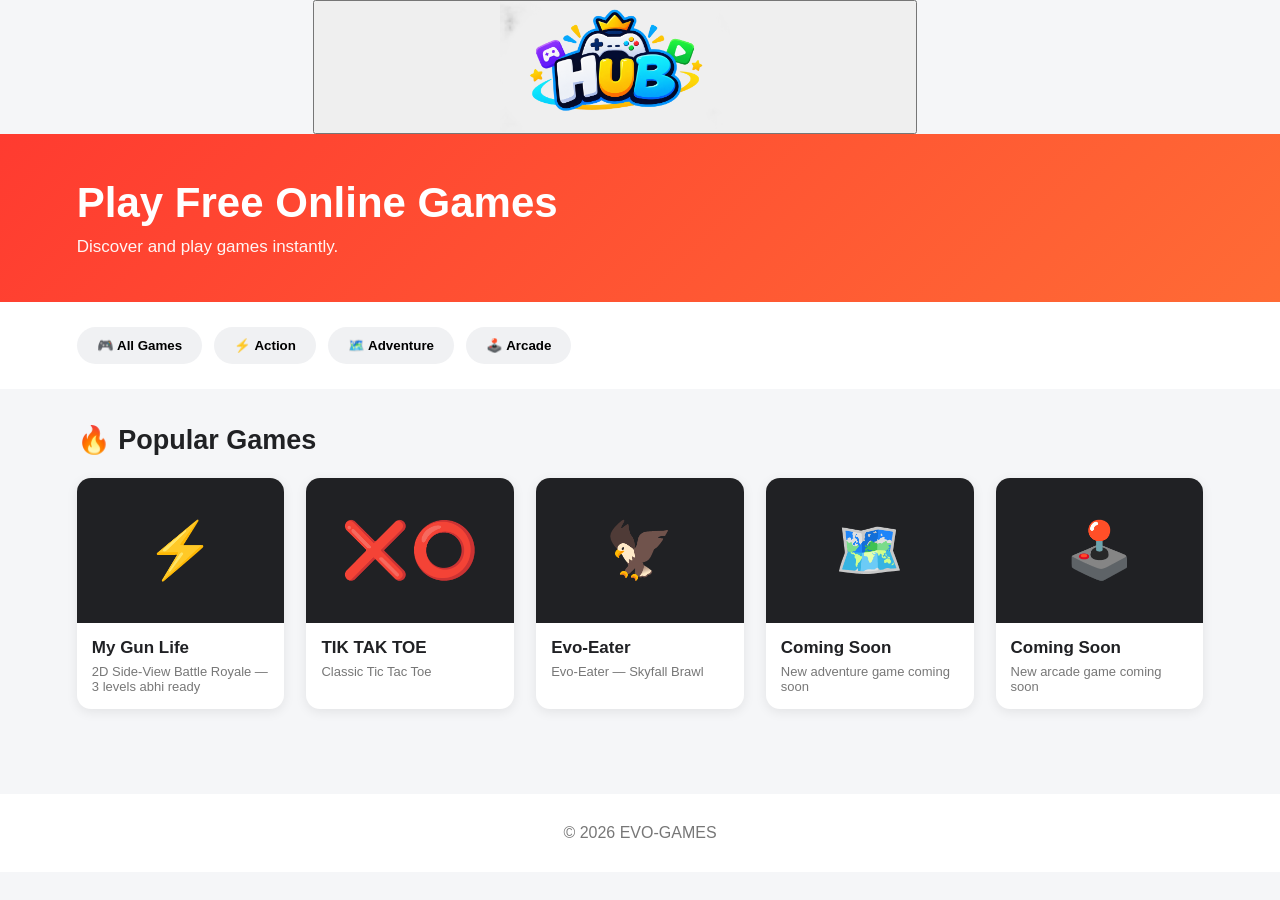
<file: index.html>
<!DOCTYPE html>
<html lang="en">
<head>
  <meta charset="UTF-8">
  <meta name="viewport" content="width=device-width, initial-scale=1.0">

  <title>EVO-GAMES HUB</title>

  <!-- FAVICON -->
  <link rel="icon" type="image/png" sizes="512x512" href="./icon/icon.png?v=3">
  <link rel="icon" type="image/png" sizes="192x192" href="./icon/icon.png?v=3">
  <link rel="icon" type="image/png" sizes="32x32" href="./icon/icon.png?v=3">
  <link rel="icon" type="image/png" sizes="16x16" href="./icon/icon.png?v=3">
  <link rel="shortcut icon" href="./icon/icon.png?v=3">

  <link rel="stylesheet" href="style.css">
</head>

<body>

  <!-- HEADER -->
  <header>
    <button class="logo" id="logoBtn" aria-label="Home">
      <img src="./logo.png" alt="EVO-GAMES HUB">
    </button>
  </header>

  <!-- HERO -->
  <section class="hero">
    <h1>Play Free Online Games</h1>
    <p>Discover and play games instantly.</p>
  </section>

  <!-- CATEGORIES -->
  <div class="categories">
    <button class="category" onclick="filterGames('all')">🎮 All Games</button>
    <button class="category" onclick="filterGames('action')">⚡ Action</button>
    <button class="category" onclick="filterGames('adventure')">🗺️ Adventure</button>
    <button class="category" onclick="filterGames('arcade')">🕹️ Arcade</button>
  </div>

  <!-- GAMES -->
  <main class="games-section">
    <h2>🔥 Popular Games</h2>
    <div class="game-grid" id="gameGrid"></div>
  </main>

  <!-- FOOTER -->
  <footer>
    © 2026 EVO-GAMES
  </footer>

  <!-- GAME OVERLAY -->
  <div id="gameOverlay">
    <button id="gameCloseBtn" aria-label="Close Game">✕</button>
    <iframe id="gameFrame" src="" title="Game" allowfullscreen></iframe>
  </div>

  <!-- QUIT CONFIRM MODAL -->
  <div id="confirmBackdrop">
    <div class="confirm-box">
      <button class="confirm-close" id="confirmCloseBtn" aria-label="Close">✕</button>
      <p>Do you want to quit the game and go to the home page?</p>
      <div class="confirm-actions">
        <button class="btn-yes" id="confirmYesBtn">YES</button>
        <button class="btn-no" id="confirmNoBtn">NO</button>
      </div>
    </div>
  </div>

  <script src="script.js"></script>
</body>
</html>
</file>
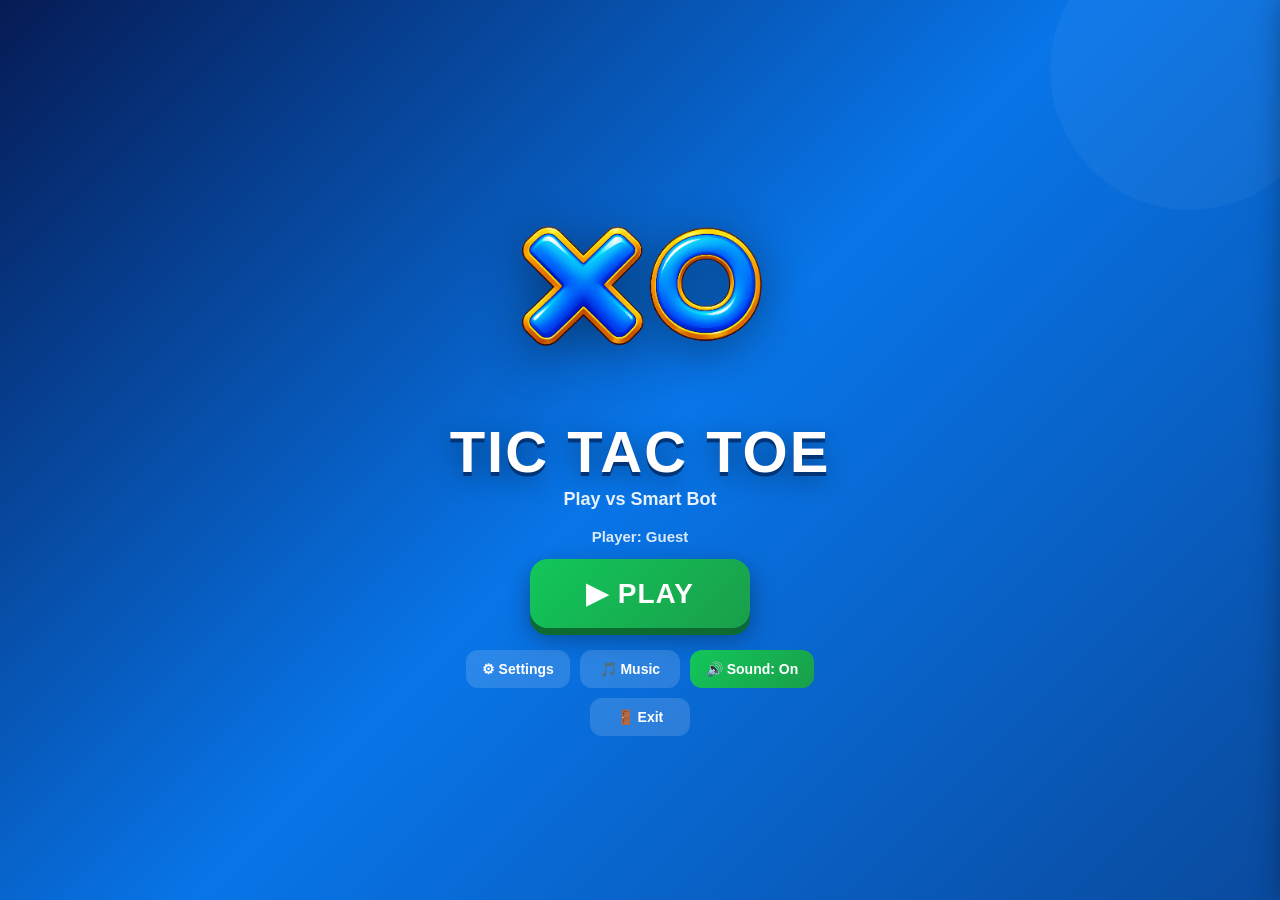
<file: games/tik-tak-toe/index.html>
<!DOCTYPE html>
<html lang="en">
<head>
<meta charset="UTF-8">
<meta name="viewport" content="width=device-width,initial-scale=1.0,user-scalable=no">
<title>Tic Tac Toe - vs Bot</title>
<style>
*{box-sizing:border-box}
html,body{margin:0;width:100%;height:100%;font-family:Arial,sans-serif;overflow:hidden}
body{background:linear-gradient(135deg,#061b55,#0875e8);display:flex;align-items:center;justify-content:center;color:#fff}
.game{width:min(94vw,520px);text-align:center;position:relative}
.title{font-size:clamp(32px,7vw,52px);font-weight:900;text-shadow:0 4px 0 #003477;margin:0 0 4px}
.status{font-size:clamp(18px,4vw,26px);font-weight:800;margin:2px 0 8px;min-height:28px}
.board-wrap{position:relative;width:min(85vw,420px);aspect-ratio:1;margin:auto;background:rgba(0,0,0,.16);border-radius:26px;padding:10px;box-shadow:0 12px 32px rgba(0,0,0,.35)}
.board-bg{position:absolute;inset:0;width:100%;height:100%;object-fit:cover;border-radius:26px}
.grid{position:absolute;inset:15%;display:grid;grid-template-columns:repeat(3,1fr);grid-template-rows:repeat(3,1fr);gap:2.8%;z-index:2}
.cell{border:0;background:rgba(0,40,120,.08);border-radius:12px;cursor:pointer;position:relative;display:flex;align-items:center;justify-content:center;padding:0}
.cell:hover{background:rgba(255,255,255,.08)}
.cell img{width:82%;height:82%;object-fit:contain;pointer-events:none}
.score{display:flex;justify-content:center;gap:10px;margin-top:8px;font-weight:800;flex-wrap:wrap;font-size:14px}
.score span{background:rgba(0,0,0,.2);padding:5px 11px;border-radius:8px}
.overlay{position:fixed;inset:0;background:rgba(3,16,60,.92);display:flex;align-items:center;justify-content:center;z-index:10;padding:20px}
.box{position:relative;width:min(92vw,440px);text-align:center;background:linear-gradient(145deg,#0b398d,#075bc4);padding:28px 20px;border-radius:26px;box-shadow:0 20px 60px rgba(0,0,0,.5);border:2px solid rgba(255,255,255,.16)}

.box-close{
  position:absolute;top:8px;right:8px;width:42px;height:42px;border:0;border-radius:50%;
  background:#e02440;color:#fff;font-size:24px;font-weight:900;cursor:pointer;
  display:flex;align-items:center;justify-content:center;line-height:1;transition:.15s;z-index:5;
  border:3px solid #fff;box-shadow:0 3px 12px rgba(0,0,0,.45);
}
.box-close:hover{background:#ff4060;transform:scale(1.12);box-shadow:0 4px 16px rgba(224,36,64,.6)}
.box-title{padding-right:28px}

.box-title{font-size:clamp(24px,6vw,38px);font-weight:900;margin:0 0 6px}
.box-sub{font-size:15px;font-weight:700;margin:0 0 18px;opacity:.95}
.diff-row{display:flex;flex-direction:column;gap:10px;margin-bottom:6px}
.diff-btn{border:0;border-radius:14px;padding:14px 18px;font-size:18px;font-weight:800;cursor:pointer;color:#fff;transition:.15s;box-shadow:0 5px 0 rgba(0,0,0,.25);text-align:left;display:flex;align-items:center;justify-content:space-between}
.diff-btn:hover{transform:translateY(-2px);filter:brightness(1.08)}
.diff-btn:active{transform:translateY(2px);box-shadow:0 2px 0 rgba(0,0,0,.25)}
.diff-easy{background:linear-gradient(135deg,#1a9e4a,#12c75a)}
.diff-normal{background:linear-gradient(135deg,#c47a0a,#e8a020)}
.diff-hard{background:linear-gradient(135deg,#b01a2e,#e02440)}
.diff-desc{font-size:12px;font-weight:600;opacity:.9}
.choice-row{display:flex;justify-content:center;gap:16px}
.choice{width:120px;height:120px;border:0;border-radius:20px;background:rgba(255,255,255,.12);cursor:pointer;display:flex;align-items:center;justify-content:center;transition:.15s;box-shadow:0 7px 0 rgba(0,0,0,.2)}
.choice:hover{transform:translateY(-3px);background:rgba(255,255,255,.2)}
.choice:active{transform:translateY(2px);box-shadow:0 3px 0 rgba(0,0,0,.2)}
.choice img{width:88%;height:88%;object-fit:contain}
.hidden{display:none!important}
.result{font-size:clamp(20px,5vw,30px);font-weight:900;min-height:32px;margin-top:6px}
.diff-badge{font-size:12px;font-weight:700;opacity:.85;margin-top:4px}

/* HOME */
.home{position:fixed;inset:0;background:linear-gradient(135deg,#061b55 0%,#0875e8 50%,#0a4a9e 100%);display:flex;flex-direction:column;align-items:center;justify-content:center;z-index:20;padding:20px;overflow:auto}
.home::before{content:'';position:absolute;width:280px;height:280px;border-radius:50%;background:rgba(255,255,255,.04);top:-70px;right:-50px}
.home-logo{width:min(60vw,250px);margin-bottom:4px;filter:drop-shadow(0 10px 24px rgba(0,0,0,.4));animation:float 3s ease-in-out infinite;position:relative;z-index:1}
@keyframes float{0%,100%{transform:translateY(0)}50%{transform:translateY(-8px)}}
.home-title{font-size:clamp(34px,8.5vw,58px);font-weight:900;text-shadow:0 4px 0 #003477,0 8px 24px rgba(0,0,0,.4);margin:0 0 4px;letter-spacing:2px;position:relative;z-index:1}
.home-sub{font-size:clamp(14px,3.2vw,18px);font-weight:700;opacity:.9;margin:0 0 18px;position:relative;z-index:1}
.home-player{font-size:15px;font-weight:700;opacity:.85;margin-bottom:14px;position:relative;z-index:1}
.home-play{border:0;border-radius:18px;padding:18px 56px;font-size:clamp(22px,5vw,28px);font-weight:900;cursor:pointer;color:#fff;background:linear-gradient(135deg,#12c75a,#1a9e4a);box-shadow:0 7px 0 #0d6b32,0 10px 24px rgba(0,0,0,.35);transition:.15s;letter-spacing:1px;position:relative;z-index:1}
.home-play:hover{transform:translateY(-3px);box-shadow:0 10px 0 #0d6b32,0 14px 30px rgba(0,0,0,.4);filter:brightness(1.08)}
.home-play:active{transform:translateY(3px);box-shadow:0 3px 0 #0d6b32}
.home-menu{display:flex;flex-wrap:wrap;justify-content:center;gap:10px;margin-top:22px;position:relative;z-index:1;max-width:360px}
.menu-btn{border:0;border-radius:12px;padding:11px 16px;font-size:14px;font-weight:800;cursor:pointer;color:#fff;background:rgba(255,255,255,.14);transition:.15s;min-width:100px}
.menu-btn:hover{background:rgba(255,255,255,.24);transform:translateY(-2px)}
.menu-btn.on{background:linear-gradient(135deg,#12c75a,#1a9e4a)}
.menu-btn.off{opacity:.55}

/* Music side panel */
.music-panel{
  position:fixed;top:0;right:0;height:100%;width:min(280px,78vw);
  background:linear-gradient(180deg,#0a2d6e,#0b4a9e);
  box-shadow:-8px 0 30px rgba(0,0,0,.45);
  z-index:25;transform:translateX(105%);transition:transform .28s ease;
  padding:20px 16px;display:flex;flex-direction:column;gap:8px;
  border-left:2px solid rgba(255,255,255,.15);
}
.music-panel.open{transform:translateX(0)}
.music-panel h3{margin:0 0 10px;font-size:20px;font-weight:900;text-align:center}
.music-item{
  border:0;border-radius:12px;padding:12px 14px;font-size:15px;font-weight:800;
  cursor:pointer;color:#fff;background:rgba(255,255,255,.12);text-align:left;
  display:flex;align-items:center;justify-content:space-between;transition:.15s;
}
.music-item:hover{background:rgba(255,255,255,.22)}
.music-item.playing{background:linear-gradient(135deg,#12c75a,#1a9e4a);box-shadow:0 0 12px rgba(18,199,90,.4)}
.music-stop{margin-top:8px;background:rgba(176,26,46,.7)!important}
.music-close{margin-top:auto;border:0;border-radius:12px;padding:12px;font-size:15px;font-weight:800;cursor:pointer;color:#fff;background:rgba(255,255,255,.15)}
.music-close:hover{background:rgba(255,255,255,.25)}
.music-now{font-size:12px;opacity:.8;text-align:center;min-height:18px;margin-bottom:4px}

/* Corner Home */
.corner-home{
  position:fixed;top:14px;left:14px;z-index:15;
  border:0;border-radius:12px;padding:10px 14px;font-size:15px;font-weight:800;
  cursor:pointer;color:#fff;background:rgba(0,0,0,.35);backdrop-filter:blur(6px);
  border:1px solid rgba(255,255,255,.2);transition:.15s;
}
.corner-home:hover{background:rgba(0,0,0,.5);transform:scale(1.05)}
.corner-home.hidden{display:none}

.confirm-box .btn-row{display:flex;gap:14px;justify-content:center;margin-top:8px}
.confirm-yes,.confirm-no{border:0;border-radius:12px;padding:12px 28px;font-size:16px;font-weight:800;cursor:pointer;color:#fff;transition:.15s}
.confirm-yes{background:linear-gradient(135deg,#12c75a,#1a9e4a);box-shadow:0 4px 0 #0d6b32}
.confirm-no{background:linear-gradient(135deg,#b01a2e,#e02440);box-shadow:0 4px 0 #7a1020}
.confirm-yes:hover,.confirm-no:hover{filter:brightness(1.1);transform:translateY(-2px)}

.settings-row{display:flex;flex-direction:column;gap:12px;text-align:left;margin:12px 0 8px}
.set-item{display:flex;align-items:center;justify-content:space-between;background:rgba(0,0,0,.2);padding:12px 14px;border-radius:12px}
.set-item label{font-weight:700;font-size:15px}
.set-item input[type=text]{border:0;border-radius:8px;padding:8px 12px;font-size:15px;font-weight:700;width:140px;background:rgba(255,255,255,.15);color:#fff;outline:none}
.set-item input[type=text]::placeholder{color:rgba(255,255,255,.5)}
.toggle{width:48px;height:26px;border-radius:13px;background:#555;border:0;cursor:pointer;position:relative;transition:.2s}
.toggle::after{content:'';position:absolute;width:20px;height:20px;border-radius:50%;background:#fff;top:3px;left:3px;transition:.2s}
.toggle.on{background:#12c75a}
.toggle.on::after{left:25px}
.set-close{margin-top:14px;border:0;border-radius:12px;padding:12px 32px;font-size:16px;font-weight:800;cursor:pointer;color:#fff;background:rgba(255,255,255,.2)}
.set-close:hover{background:rgba(255,255,255,.3)}

.replay-wrap{margin-top:8px;display:none;justify-content:center;align-items:center;position:relative;min-height:52px}
.replay-wrap.show{display:flex}
.replay-btn{position:relative;z-index:2;border:0;border-radius:16px;padding:14px 46px;font-size:clamp(20px,4.5vw,26px);font-weight:900;cursor:pointer;color:#fff;background:linear-gradient(135deg,#12c75a,#1a9e4a);box-shadow:0 5px 0 #0d6b32;letter-spacing:1px;transition:.15s}
.replay-btn:hover{transform:translateY(-2px);filter:brightness(1.1)}
.replay-btn:active{transform:translateY(3px);box-shadow:0 2px 0 #0d6b32}
.replay-wrap::before,.replay-wrap::after{content:'';position:absolute;top:50%;width:24px;height:24px;border-radius:50%;transform:translateY(-50%);pointer-events:none;animation:sideGlow 1.4s ease-in-out infinite}
.replay-wrap::before{left:-6px;background:radial-gradient(circle,#7cffb0 0%,transparent 70%);box-shadow:0 0 16px 6px rgba(80,255,160,.5)}
.replay-wrap::after{right:-6px;background:radial-gradient(circle,#7cffb0 0%,transparent 70%);box-shadow:0 0 16px 6px rgba(80,255,160,.5);animation-delay:.7s}
@keyframes sideGlow{0%,100%{opacity:.4;transform:translateY(-50%) scale(.85)}50%{opacity:1;transform:translateY(-50%) scale(1.15)}}
.light-l,.light-r{position:absolute;top:50%;height:3px;width:36px;border-radius:3px;background:linear-gradient(90deg,transparent,#7cffb0,transparent);transform:translateY(-50%);pointer-events:none;animation:streak 1.6s ease-in-out infinite}
.light-l{left:-44px;animation-delay:.2s}
.light-r{right:-44px;animation-delay:.9s}
@keyframes streak{0%,100%{opacity:0;width:16px}50%{opacity:.85;width:42px}}

@media(max-height:700px){
  .title{font-size:30px}.status{margin-bottom:4px;font-size:16px}
  .board-wrap{width:min(68vh,360px)}
  .home-logo{width:min(40vw,160px)}.home-title{font-size:clamp(26px,6vw,40px)}.home-sub{margin-bottom:12px}
  .result{font-size:18px;min-height:26px}
}
</style>
</head>
<body>

<!-- HOME -->
<div class="home" id="homeScreen">
  <img class="home-logo" src="xo.png" alt="XO">
  <h1 class="home-title">TIC TAC TOE</h1>
  <p class="home-sub">Play vs Smart Bot</p>
  <div class="home-player" id="homePlayerLabel">Player: Guest</div>
  <button class="home-play" onclick="goToDiff()">▶  PLAY</button>
  <div class="home-menu">
    <button class="menu-btn" onclick="openSettings()">⚙ Settings</button>
    <button class="menu-btn" id="musicBtn" onclick="openMusicPanel()">🎵 Music</button>
    <button class="menu-btn on" id="soundBtn" onclick="toggleSound()">🔊 Sound: On</button>
    <button class="menu-btn" onclick="exitGame()">🚪 Exit</button>
  </div>
</div>

<!-- Music side list -->
<div class="music-panel" id="musicPanel">
  <h3>🎵 Music List</h3>
  <div class="music-now" id="musicNow">Select a track</div>
  <button class="music-item" data-track="1" onclick="playMusic(1)">Music 1 <span>▶</span></button>
  <button class="music-item" data-track="2" onclick="playMusic(2)">Music 2 <span>▶</span></button>
  <button class="music-item" data-track="3" onclick="playMusic(3)">Music 3 <span>▶</span></button>
  <button class="music-item" data-track="4" onclick="playMusic(4)">Music 4 <span>▶</span></button>
  <button class="music-item" data-track="5" onclick="playMusic(5)">Music 5 <span>▶</span></button>
  <button class="music-item music-stop" onclick="stopMusicTrack()">⏹ Stop Music</button>
  <button class="music-close" onclick="closeMusicPanel()">Close</button>
</div>

<button class="corner-home hidden" id="cornerHome" onclick="askGoHome()">🏠 Home</button>

<div class="game">
  <h1 class="title">TIC TAC TOE</h1>
  <div class="status" id="status"></div>
  <div class="board-wrap">
    <img class="board-bg" src="board.png" alt="Board">
    <div class="grid" id="grid"></div>
  </div>
  <div class="result" id="result"></div>
  <div class="replay-wrap" id="replayWrap">
    <span class="light-l"></span>
    <button class="replay-btn" onclick="replayGame()">▶  PLAY</button>
    <span class="light-r"></span>
  </div>
  <div class="score"><span>X: <b id="xScore">0</b></span><span>O: <b id="oScore">0</b></span><span>Draw: <b id="dScore">0</b></span></div>
  <div class="diff-badge" id="diffBadge"></div>
</div>

<div class="overlay hidden" id="diffScreen">
  <div class="box">
    <button class="box-close" onclick="closeDiff()" title="Close">✕</button>
    <div class="box-title">SELECT DIFFICULTY</div>
    <div class="box-sub">Choose how hard the Bot plays</div>
    <div class="diff-row">
      <button class="diff-btn diff-easy" onclick="selectDiff('easy')"><span>😊 EASY</span><span class="diff-desc">Bot makes mistakes</span></button>
      <button class="diff-btn diff-normal" onclick="selectDiff('normal')"><span>😐 NORMAL</span><span class="diff-desc">Balanced challenge</span></button>
      <button class="diff-btn diff-hard" onclick="selectDiff('hard')"><span>🔥 HARD</span><span class="diff-desc">Almost unbeatable</span></button>
    </div>
  </div>
</div>

<div class="overlay hidden" id="choose">
  <div class="box">
    <button class="box-close" onclick="closeChoose()" title="Close">✕</button>
    <div class="box-title">CHOOSE YOUR SYMBOL</div>
    <div class="box-sub">Choose X or O — the other will be the Bot</div>
    <div class="choice-row">
      <button class="choice" onclick="chooseSymbol('X')"><img src="x.png" alt="X"></button>
      <button class="choice" onclick="chooseSymbol('O')"><img src="o.png" alt="O"></button>
    </div>
  </div>
</div>

<div class="overlay hidden" id="confirmScreen">
  <div class="box confirm-box">
    <div class="box-title">Leave Game?</div>
    <div class="box-sub">Do you want to leave the game and go to the home page?</div>
    <div class="btn-row">
      <button class="confirm-yes" onclick="confirmHomeYes()">Yes</button>
      <button class="confirm-no" onclick="confirmHomeNo()">No</button>
    </div>
  </div>
</div>

<div class="overlay hidden" id="settingsScreen">
  <div class="box">
    <div class="box-title">⚙ Settings</div>
    <div class="settings-row">
      <div class="set-item">
        <label>Player Name</label>
        <input type="text" id="nameInput" maxlength="16" placeholder="Guest">
      </div>
      <div class="set-item">
        <label>Sound</label>
        <button class="toggle on" id="setSound" onclick="toggleSound()"></button>
      </div>
    </div>
    <button class="set-close" onclick="closeSettings()">Save & Close</button>
  </div>
</div>

<script>
const grid=document.getElementById('grid');
const statusEl=document.getElementById('status');
const resultEl=document.getElementById('result');
const chooseEl=document.getElementById('choose');
const diffScreen=document.getElementById('diffScreen');
const homeScreen=document.getElementById('homeScreen');
const confirmScreen=document.getElementById('confirmScreen');
const settingsScreen=document.getElementById('settingsScreen');
const cornerHome=document.getElementById('cornerHome');
const diffBadge=document.getElementById('diffBadge');
const replayWrap=document.getElementById('replayWrap');
const xScoreEl=document.getElementById('xScore');
const oScoreEl=document.getElementById('oScore');
const dScoreEl=document.getElementById('dScore');
const homePlayerLabel=document.getElementById('homePlayerLabel');
const nameInput=document.getElementById('nameInput');
const musicBtn=document.getElementById('musicBtn');
const soundBtn=document.getElementById('soundBtn');
const setSound=document.getElementById('setSound');
const musicPanel=document.getElementById('musicPanel');
const musicNow=document.getElementById('musicNow');

const wins=[[0,1,2],[3,4,5],[6,7,8],[0,3,6],[1,4,7],[2,5,8],[0,4,8],[2,4,6]];
let board=Array(9).fill('');
let player='X', bot='O', turn='X', gameOver=false;
let xScore=0,oScore=0,dScore=0;
let difficulty='normal';
let setupDone=false;
let playerName='Guest';
let soundOn=true;
let currentTrack=0;

const diffLabels={easy:'😊 Easy',normal:'😐 Normal',hard:'🔥 Hard'};

// Real audio
const musicTracks={
  1:new Audio('music1.mp3'),
  2:new Audio('music2.mp3'),
  3:new Audio('music3.mp3'),
  4:new Audio('music4.mp3'),
  5:new Audio('music5.mp3')
};
Object.values(musicTracks).forEach(a=>{a.loop=true;a.volume=0.55});
const sfxMove=new Audio('sfx_move.mp3');
const sfxLose=new Audio('sfx_lose.mp3');
const sfxWin=new Audio('sfx_win.mp3');
const sfxDraw=new Audio('sfx_draw.mp3');
sfxMove.volume=0.85;
sfxLose.volume=0.9;
sfxWin.volume=0.9;
sfxDraw.volume=0.9;

function playSfx(audio){
  if(!soundOn)return;
  try{
    audio.currentTime=0;
    audio.play().catch(()=>{});
  }catch(e){}
}

function openMusicPanel(){
  musicPanel.classList.add('open');
}
function closeMusicPanel(){
  musicPanel.classList.remove('open');
}

function playMusic(n){
  stopMusicTrack(false);
  currentTrack=n;
  const a=musicTracks[n];
  a.currentTime=0;
  a.play().catch(()=>{});
  musicNow.textContent='Playing: Music '+n;
  document.querySelectorAll('.music-item[data-track]').forEach(el=>{
    el.classList.toggle('playing', +el.dataset.track===n);
  });
  musicBtn.classList.add('on');
  musicBtn.textContent='🎵 Music: '+n;
}

function stopMusicTrack(updateBtn){
  Object.values(musicTracks).forEach(a=>{a.pause();a.currentTime=0});
  currentTrack=0;
  musicNow.textContent='Music stopped';
  document.querySelectorAll('.music-item[data-track]').forEach(el=>el.classList.remove('playing'));
  if(updateBtn!==false){
    musicBtn.classList.remove('on');
    musicBtn.textContent='🎵 Music';
  }
}

function updateSoundUI(){
  soundBtn.textContent=soundOn?'🔊 Sound: On':'🔇 Sound: Off';
  soundBtn.classList.toggle('on',soundOn);
  soundBtn.classList.toggle('off',!soundOn);
  setSound.classList.toggle('on',soundOn);
}
function toggleSound(){
  soundOn=!soundOn;
  updateSoundUI();
  if(soundOn) playSfx(sfxMove);
}

function updatePlayerLabel(){
  homePlayerLabel.textContent='Player: '+(playerName||'Guest');
}

function openSettings(){
  nameInput.value=playerName==='Guest'?'':playerName;
  updateSoundUI();
  settingsScreen.classList.remove('hidden');
}
function closeSettings(){
  const n=(nameInput.value||'').trim().slice(0,16);
  playerName=n||'Guest';
  updatePlayerLabel();
  settingsScreen.classList.add('hidden');
}

function exitGame(){
  stopMusicTrack();
  try{window.close()}catch(e){}
  setTimeout(()=>{
    if(!window.closed) alert('Thanks for playing Tic Tac Toe!\nYou can close this tab manually.');
  },200);
}

function symbolImg(p){
  const img=document.createElement('img');
  img.src=p==='X'?'x.png':'o.png';
  img.alt=p;
  return img;
}


function closeDiff(){
  diffScreen.classList.add('hidden');
  homeScreen.classList.remove('hidden');
}
function closeChoose(){
  chooseEl.classList.add('hidden');
  diffScreen.classList.remove('hidden');
}

function goToDiff(){
  homeScreen.classList.add('hidden');
  closeMusicPanel();
  diffScreen.classList.remove('hidden');
}

function selectDiff(d){
  difficulty=d;
  diffBadge.textContent='Difficulty: '+diffLabels[d]+(playerName&&playerName!=='Guest'?'  •  '+playerName:'');
  diffScreen.classList.add('hidden');
  chooseEl.classList.remove('hidden');
}

function chooseSymbol(p){
  player=p;
  bot=p==='X'?'O':'X';
  setupDone=true;
  chooseEl.classList.add('hidden');
  cornerHome.classList.remove('hidden');
  startRound();
}

function startRound(){
  turn='X';
  board=Array(9).fill('');
  gameOver=false;
  resultEl.textContent='';
  replayWrap.classList.remove('show');
  render();
  if(bot==='X'){
    statusEl.textContent="Bot's Turn";
    setTimeout(botMove,450);
  }else{
    statusEl.textContent='Your Turn ('+player+')';
  }
}

function replayGame(){ startRound(); }

function askGoHome(){ confirmScreen.classList.remove('hidden'); }
function confirmHomeYes(){
  confirmScreen.classList.add('hidden');
  cornerHome.classList.add('hidden');
  diffScreen.classList.add('hidden');
  chooseEl.classList.add('hidden');
  resultEl.textContent='';
  statusEl.textContent='';
  replayWrap.classList.remove('show');
  board=Array(9).fill('');
  gameOver=false;
  setupDone=false;
  render();
  homeScreen.classList.remove('hidden');
}
function confirmHomeNo(){ confirmScreen.classList.add('hidden'); }

function render(){
  grid.innerHTML='';
  board.forEach((v,i)=>{
    const c=document.createElement('button');
    c.className='cell';
    c.setAttribute('aria-label','Cell '+(i+1));
    if(v)c.appendChild(symbolImg(v));
    c.onclick=()=>playerMove(i);
    grid.appendChild(c);
  });
}

function playerMove(i){
  if(gameOver||turn!==player||board[i])return;
  board[i]=player;
  playSfx(sfxMove);
  afterMove(player);
  if(!gameOver){
    turn=bot;
    statusEl.textContent="Bot's Turn";
    setTimeout(botMove,350);
  }
}

function botMove(){
  if(gameOver||turn!==bot)return;
  const move=pickBotMove();
  if(move<0)return;
  board[move]=bot;
  playSfx(sfxMove);
  afterMove(bot);
  if(!gameOver){
    turn=player;
    statusEl.textContent='Your Turn ('+player+')';
  }
}

function afterMove(symbol){
  render();
  if(checkWin(board,symbol)){
    gameOver=true;
    if(symbol==='X')xScore++;else oScore++;
    updateScore();
    if(symbol===player){
      statusEl.textContent='YOU WIN!';
      resultEl.textContent='🎉 YOU WIN!';
      playSfx(sfxWin);
    }else{
      statusEl.textContent='BOT WINS!';
      resultEl.textContent='BOT WINS!';
      playSfx(sfxLose);
    }
    showReplay();
    return;
  }
  if(board.every(Boolean)){
    gameOver=true; dScore++; updateScore();
    statusEl.textContent='DRAW!';
    resultEl.textContent='DRAW!';
    playSfx(sfxDraw);
    showReplay();
  }
}

function showReplay(){ setTimeout(()=>replayWrap.classList.add('show'),500); }

function checkWin(b,s){return wins.some(line=>line.every(i=>b[i]===s));}
function emptyCells(b){const a=[];b.forEach((v,i)=>{if(!v)a.push(i)});return a;}

function findWinningMove(b,symbol){
  for(const i of emptyCells(b)){
    b[i]=symbol;
    const win=checkWin(b,symbol);
    b[i]='';
    if(win)return i;
  }
  return -1;
}

function pickBotMove(){
  const empties=emptyCells(board);
  if(!empties.length)return -1;
  if(difficulty==='hard')return bestMove();
  if(difficulty==='easy'){
    if(Math.random()<0.28){
      const w=findWinningMove(board,bot);if(w>=0)return w;
      const b=findWinningMove(board,player);if(b>=0)return b;
    }
    return empties[Math.floor(Math.random()*empties.length)];
  }
  const w=findWinningMove(board,bot);if(w>=0)return w;
  const b=findWinningMove(board,player);if(b>=0&&Math.random()<0.82)return b;
  if(Math.random()<0.50)return bestMove();
  const preferred=[4,0,2,6,8,1,3,5,7].filter(i=>!board[i]);
  if(preferred.length)return preferred[0];
  return empties[Math.floor(Math.random()*empties.length)];
}

function bestMove(){
  const empties=emptyCells(board);
  if(!empties.length)return -1;
  let bestScore=-Infinity,best=empties[0];
  for(const i of empties){
    board[i]=bot;
    const score=minimax(board,false,0);
    board[i]='';
    if(score>bestScore){bestScore=score;best=i;}
  }
  return best;
}

function minimax(b,isBotTurn,depth){
  if(checkWin(b,bot))return 10-depth;
  if(checkWin(b,player))return depth-10;
  if(b.every(Boolean))return 0;
  let best=isBotTurn?-Infinity:Infinity;
  for(const i of emptyCells(b)){
    b[i]=isBotTurn?bot:player;
    const score=minimax(b,!isBotTurn,depth+1);
    b[i]='';
    best=isBotTurn?Math.max(best,score):Math.min(best,score);
  }
  return best;
}

function updateScore(){xScoreEl.textContent=xScore;oScoreEl.textContent=oScore;dScoreEl.textContent=dScore;}

updatePlayerLabel();
updateSoundUI();
render();
</script>
</body>
</html>
</file>
<file: style.css>
:root {
  --bg: #f5f6f8;
  --panel: #ffffff;
  --line: #e1e3e8;
  --text: #202124;
  --sub: #777777;
  --accent: #ff3b30;
}

/* RESET */
* {
  box-sizing: border-box;
  margin: 0;
  padding: 0;
}

html,
body {
  width: 100%;
  min-height: 100%;
}

body {
  background: var(--bg);
  color: var(--text);
  font-family: Arial, sans-serif;
  overflow-x: hidden;
}


/* =========================
   HEADER
========================= */
  header {
  display: flex;
  justify-content: center;
  align-items: center;
}

.logo {
  position: relative;
  left: -25px;
}
  height: 135px;
  width: 100%;
  background: #ffffff;

  display: flex;
  align-items: center;

  padding: 0 35px;

  box-shadow: 0 2px 10px rgba(0, 0, 0, 0.08);

  position: sticky;
  top: 0;

  z-index: 2000;
}

.logo {
  width: 600px;
  max-width: 78vw;
  height: 100%;

  cursor: pointer;

  background: none;
  border: none;

  padding: 0;
  margin: 0;

  display: flex;
  align-items: center;
  justify-content: center;
}

.logo img {
  width: 600px;
  max-width: 100%;
  height: 130px;

  object-fit: contain;

  display: block;
}


/* =========================
   HERO
========================= */

.hero {
  padding: 45px 6%;

  background: linear-gradient(
    135deg,
    #ff3b30,
    #ff6b35
  );

  color: white;
}

.hero h1 {
  font-size: 42px;
  margin-bottom: 10px;
}

.hero p {
  font-size: 17px;
  opacity: 0.95;
}


/* =========================
   CATEGORIES
========================= */

.categories {
  display: flex;

  gap: 12px;

  padding: 25px 6%;

  overflow-x: auto;

  background: white;
}

.category {
  border: none;

  background: #f0f1f3;

  padding: 11px 20px;

  border-radius: 22px;

  cursor: pointer;

  font-weight: bold;

  white-space: nowrap;

  transition: 0.2s;
}

.category:hover {
  background: #222;
  color: white;
}


/* =========================
   GAMES
========================= */

.games-section {
  padding: 35px 6%;
}

.games-section h2 {
  font-size: 27px;

  margin-bottom: 22px;
}

.game-grid {
  display: grid;

  grid-template-columns:
    repeat(
      auto-fill,
      minmax(190px, 1fr)
    );

  gap: 22px;
}


/* GAME CARD */

.game-card {
  background: white;

  border-radius: 14px;

  overflow: hidden;

  cursor: pointer;

  transition: 0.2s;

  box-shadow:
    0 3px 12px
    rgba(0, 0, 0, 0.08);
}

.game-card:hover {
  transform: translateY(-5px);

  box-shadow:
    0 8px 20px
    rgba(0, 0, 0, 0.14);
}


/* GAME IMAGE */

.game-image {
  height: 145px;

  background: #202124;

  display: flex;

  align-items: center;

  justify-content: center;

  font-size: 55px;
}


/* GAME INFO */

.game-info {
  padding: 15px;
}

.game-info h3 {
  font-size: 17px;

  margin-bottom: 6px;
}

.game-info p {
  color: #777;

  font-size: 13px;
}


/* =========================
   FOOTER
========================= */

footer {
  margin-top: 50px;

  padding: 30px;

  text-align: center;

  background: white;

  color: #777;
}


/* =========================
   GAME OVERLAY
========================= */

#gameOverlay {
  position: fixed;

  inset: 0;

  width: 100%;
  height: 100%;

  background: #000;

  display: none;

  z-index: 5000;
}

#gameOverlay.open {
  display: block;
}

#gameOverlay iframe {
  width: 100%;
  height: 100%;

  border: 0;

  display: block;
}


/* GAME CLOSE BUTTON */

#gameCloseBtn {
  position: fixed;

  top: 15px;
  right: 15px;

  z-index: 5100;

  width: 45px;
  height: 45px;

  border: none;

  border-radius: 10px;

  background: rgba(20, 20, 20, 0.9);

  color: white;

  font-size: 22px;

  font-weight: bold;

  cursor: pointer;
}

#gameCloseBtn:hover {
  background: #ff3b30;
}


/* =========================
   QUIT CONFIRM MODAL
========================= */

#confirmBackdrop {
  display: none;

  position: fixed;

  inset: 0;

  background: rgba(0, 0, 0, 0.55);

  z-index: 6000;

  align-items: center;

  justify-content: center;
}

#confirmBackdrop.open {
  display: flex;
}

.confirm-box {
  background: #fff;

  border-radius: 16px;

  width: 92%;

  max-width: 380px;

  padding: 26px 22px 22px;

  position: relative;

  text-align: center;

  box-shadow:
    0 20px 50px
    rgba(0, 0, 0, 0.35);
}

.confirm-close {
  position: absolute;

  top: 10px;
  right: 12px;

  background: none;

  border: none;

  font-size: 20px;

  font-weight: bold;

  color: #888;

  cursor: pointer;

  line-height: 1;
}

.confirm-close:hover {
  color: #222;
}

.confirm-box p {
  font-size: 16px;

  font-weight: 700;

  margin: 18px 0 22px;

  color: #202124;
}

.confirm-actions {
  display: flex;

  gap: 12px;

  justify-content: center;
}

.confirm-actions button {
  flex: 1;

  padding: 12px 0;

  border-radius: 10px;

  border: none;

  font-weight: 800;

  font-size: 15px;

  cursor: pointer;

  color: #fff;
}

.btn-yes {
  background: #1a73e8;
}

.btn-yes:hover {
  background: #1558b0;
}

.btn-no {
  background: #1db954;
}

.btn-no:hover {
  background: #169943;
}


/* =========================
   MOBILE
========================= */

@media (max-width: 700px) {

  header {
    height: 100px;

    padding: 0 15px;
  }

  .logo {
    width: 380px;
    max-width: 90vw;
  }

  .logo img {
    width: 380px;
    height: 94px;
  }

  .hero {
    padding: 35px 6%;
  }

  .hero h1 {
    font-size: 30px;
  }

  .game-grid {
    grid-template-columns:
      repeat(2, 1fr);

    gap: 12px;
  }

  .game-image {
    height: 115px;
  }

  #gameCloseBtn {
    top: 10px;
    right: 10px;

    width: 40px;
    height: 40px;
  }
}


/* =========================
   SMALL PHONES
========================= */

@media (max-width: 400px) {

  .logo {
    width: 330px;
    max-width: 92vw;
  }

  .logo img {
    width: 330px;
    height: 88px;
  }

  .game-grid {
    grid-template-columns: 1fr;
  }

}
</file>
